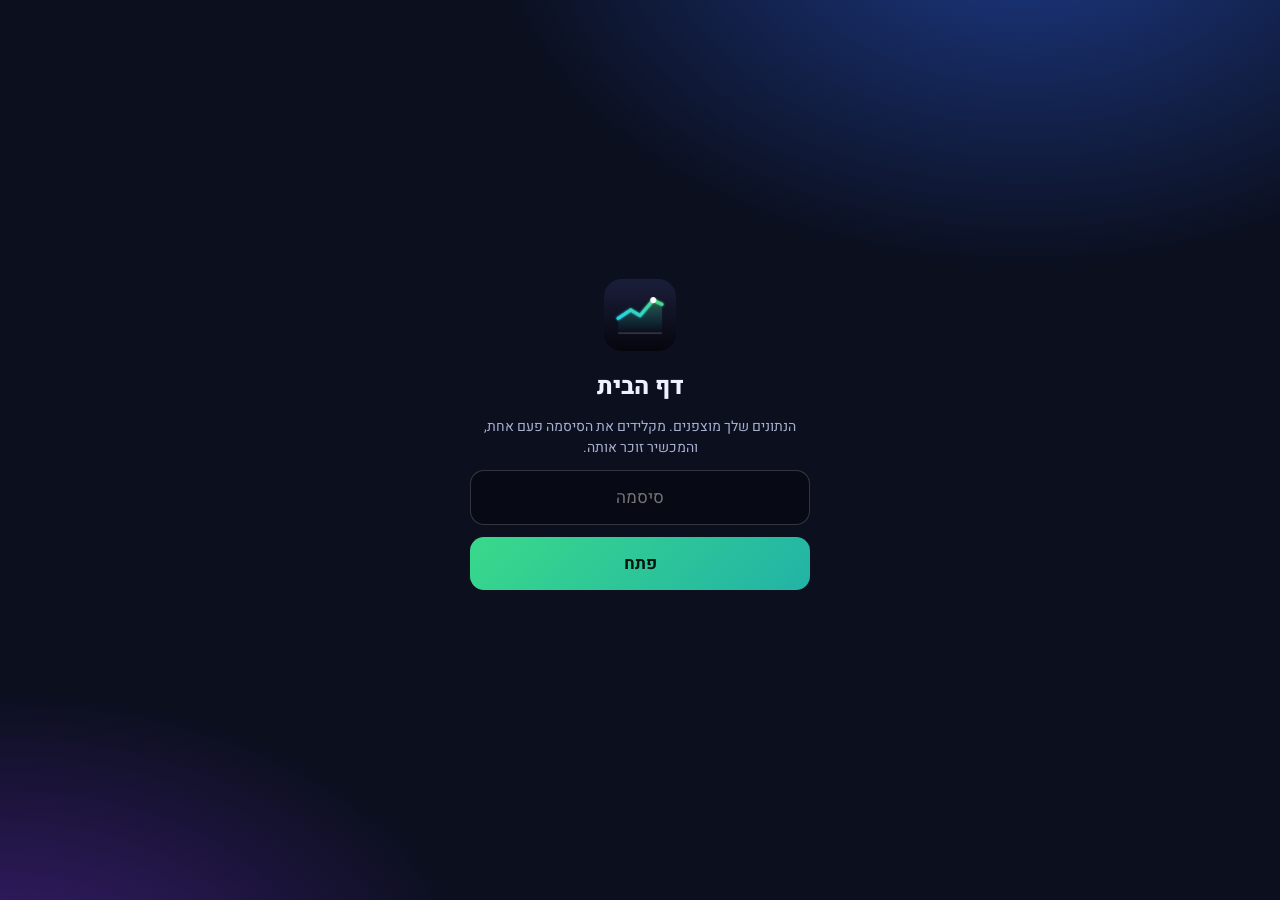
<file: index.html>
<!DOCTYPE html>
<html lang="he" dir="rtl">
<head>
<meta charset="utf-8">
<meta name="viewport" content="width=device-width, initial-scale=1, viewport-fit=cover">
<meta name="apple-mobile-web-app-capable" content="yes">
<meta name="mobile-web-app-capable" content="yes">
<meta name="apple-mobile-web-app-status-bar-style" content="black-translucent">
<meta name="apple-mobile-web-app-title" content="דף הבית">
<meta name="theme-color" content="#0b0f1e">
<title>דף הבית</title>
<link rel="manifest" href="manifest.webmanifest?v=3">
<link rel="apple-touch-icon" href="icons/app3-180.png?v=3">
<link rel="icon" type="image/png" href="icons/app3-192.png">
<link href="https://fonts.googleapis.com/css2?family=Heebo:wght@400;600;700;800&display=swap" rel="stylesheet">
<style>
*{box-sizing:border-box;-webkit-tap-highlight-color:transparent}
[hidden]{display:none!important}
html,body{margin:0;height:var(--app-h,100%);background:#0b0f1e;color:#EEF2FF;font-family:Heebo,system-ui,sans-serif;overflow:hidden;overscroll-behavior:none}
#probe{position:fixed;visibility:hidden;pointer-events:none;top:0;left:0;padding-top:env(safe-area-inset-top);padding-bottom:env(safe-area-inset-bottom)}
#frames{position:fixed;top:0;left:0;right:0;height:var(--app-h,100%)}
#frames iframe{position:absolute;inset:0;width:1px;min-width:100%;max-width:100%;height:100%;border:0;display:block;background:transparent;opacity:0;visibility:hidden;transition:opacity .28s ease,visibility 0s linear .28s}
#frames iframe.on{opacity:1;visibility:visible;transition:opacity .28s ease,visibility 0s}
nav{position:fixed;left:10px;right:10px;--gap:max(6px,calc(env(safe-area-inset-bottom) - 12px));top:calc(var(--app-h,100vh) - 52px - var(--gap));height:52px;
  display:flex;border-radius:22px;z-index:3;overflow:hidden;
  background:var(--nav-bg);border:1px solid var(--nav-line);box-shadow:0 8px 28px rgba(0,0,0,.18);
  -webkit-backdrop-filter:blur(22px) saturate(180%);backdrop-filter:blur(22px) saturate(180%);
  transition:background-color .35s ease,border-color .35s ease}
nav button{flex:1;min-width:0;border:0;background:none;color:var(--nav-fg);font:inherit;font-size:10px;white-space:nowrap;font-weight:600;display:flex;flex-direction:column;align-items:center;justify-content:center;gap:2px;cursor:pointer;transition:color .35s ease}
nav button svg{width:21px;height:21px}
nav button[aria-current=page]{color:var(--nav-on)}
body{--nav-bg:rgba(255,255,255,.62);--nav-line:rgba(15,23,42,.08);--nav-fg:#64748B;--nav-on:#2563EB;transition:background-color .35s ease}
body.t-home{background:#070A16;--nav-bg:rgba(22,27,52,.62);--nav-line:rgba(255,255,255,.10);--nav-fg:#8A93B5;--nav-on:#4ADE80}
body.t-portfolio{background:#F6F8FD;--nav-bg:rgba(255,255,255,.72);--nav-line:rgba(15,23,42,.08);--nav-fg:#64748B;--nav-on:#6366F1}
body.t-entry{background:#0a0e1a;--nav-bg:rgba(16,24,44,.55);--nav-line:rgba(255,255,255,.1);--nav-fg:#93a0c2;--nav-on:#ffd166}
body.t-lab{background:#0d0a1c;--nav-bg:rgba(24,16,52,.5);--nav-line:rgba(255,255,255,.1);--nav-fg:#9a92c4;--nav-on:#C9A8FF}
body.t-sectors{background:#0b0f0c;--nav-bg:rgba(20,34,16,.5);--nav-line:rgba(255,255,255,.1);--nav-fg:#93A198;--nav-on:#C3F53C}
body.t-sectors,body.t-map{background:#0b0f0c;--nav-bg:rgba(20,34,16,.5);--nav-line:rgba(255,255,255,.1);--nav-fg:#93A198;--nav-on:#C3F53C}
body.t-finance,body.t-journal{background:#EFFBF6;--nav-bg:rgba(232,250,243,.66);--nav-line:rgba(5,150,105,.16);--nav-fg:#5E8A7C;--nav-on:#059669}
body.t-finance,body.t-journal{background:#F6F9FC;--nav-bg:rgba(255,255,255,.72);--nav-line:rgba(15,30,61,.08);--nav-fg:#64748B;--nav-on:#0E9488}
/* Apple polish: softer glass tab bar */
html,body{font-family:-apple-system,BlinkMacSystemFont,"SF Pro Text","SF Hebrew",Heebo,system-ui,sans-serif;-webkit-font-smoothing:antialiased}
nav{border-radius:26px;border-width:.5px;box-shadow:0 1px 2px rgba(0,0,0,.06),0 10px 30px rgba(0,0,0,.12);
  -webkit-backdrop-filter:blur(30px) saturate(190%);backdrop-filter:blur(30px) saturate(190%)}
nav button{font-weight:500;letter-spacing:-.01em;transition:color .35s ease,transform .15s cubic-bezier(.2,.8,.2,1)}
nav button:active{transform:scale(.9)}
nav button[aria-current=page]{font-weight:600}
@media(prefers-color-scheme:dark){
}
#lock{position:fixed;inset:0;z-index:10;display:flex;align-items:center;justify-content:center;padding:24px;
  background:radial-gradient(900px 600px at 80% -10%,#1d3b8a 0%,transparent 60%),radial-gradient(800px 500px at 0% 110%,#3b1d72 0%,transparent 60%),#0b0f1e}
#lock[hidden]{display:none}
#lock form{width:100%;max-width:340px;display:flex;flex-direction:column;gap:12px;text-align:center}
#lock .ic{width:72px;height:72px;margin:0 auto 6px;border-radius:18px;display:block}
#lock h1{margin:0;font-size:24px;font-weight:800}
#lock p{margin:0;color:#A7B0D0;font-size:14px;line-height:1.5}
#lock input{font:inherit;font-size:17px;text-align:center;direction:ltr;padding:14px;border-radius:14px;border:1px solid rgba(255,255,255,.18);background:rgba(0,0,0,.3);color:#fff}
#lock button{font:inherit;font-size:17px;font-weight:700;padding:14px;border-radius:14px;border:0;background:linear-gradient(135deg,#39d98a,#22b3a6);color:#04170f;cursor:pointer}
#lock .err{color:#FF6B85;font-size:14px;min-height:1.4em}
#boot{position:fixed;inset:0;display:flex;align-items:center;justify-content:center;color:#8C97BA;font-size:14px;z-index:2}
/* Manual refresh: pull down at the top of a page, or long press a tab */
nav button{-webkit-touch-callout:none;-webkit-user-select:none;user-select:none}
#ptr{position:fixed;left:50%;top:0;z-index:5;width:40px;height:40px;margin-left:-20px;border-radius:50%;background:rgba(255,255,255,.92);
  box-shadow:0 4px 16px rgba(15,23,42,.18);display:flex;align-items:center;justify-content:center;opacity:0;pointer-events:none;
  transform:translateY(-50px);transition:transform .25s cubic-bezier(.2,.8,.2,1),opacity .2s}
#ptr svg{width:20px;height:20px;color:#4F46E5;transition:transform .1s linear}
#ptr.drag{transition:none}
#ptr.ready svg{color:#059669}
#ptr.spin{opacity:1}
#ptr.spin svg{animation:ptrspin .8s linear infinite}
@keyframes ptrspin{to{transform:rotate(360deg)}}
  #live{position:fixed;top:calc(env(safe-area-inset-top) + 6px);left:50%;transform:translateX(-50%);z-index:50;font:600 12px -apple-system,system-ui,sans-serif;padding:5px 12px;border-radius:999px;background:rgba(255,255,255,.92);color:#8a5a00;box-shadow:0 2px 10px rgba(0,0,0,.12);direction:rtl;white-space:nowrap}
  #live.ok{color:#0a7a45}
</style>
</head>
<body>
<div id="probe"></div>
<div id="boot">טוען…</div>
<div id="live" hidden></div>
<div id="frames"></div>
<div id="ptr" aria-hidden="true"><svg viewBox="0 0 24 24" fill="none" stroke="currentColor" stroke-width="2.4" stroke-linecap="round" stroke-linejoin="round"><path d="M21 12a9 9 0 1 1-2.64-6.36"/><path d="M21 3v6h-6"/></svg></div>

<nav id="nav" hidden>
  <button type="button" data-tab="home"><svg viewBox="0 0 24 24" fill="none" stroke="currentColor" stroke-width="2" stroke-linecap="round" stroke-linejoin="round"><path d="M3 10.5 12 3l9 7.5V20a1 1 0 0 1-1 1h-5v-6H9v6H4a1 1 0 0 1-1-1z"/></svg>בית</button>
  <button type="button" data-tab="portfolio"><svg viewBox="0 0 24 24" fill="none" stroke="currentColor" stroke-width="2" stroke-linecap="round" stroke-linejoin="round"><path d="M3 3v18h18"/><path d="m7 15 4-4 3 3 5-6"/></svg>התיק שלי</button>
  <button type="button" data-tab="lab"><svg viewBox="0 0 24 24" fill="none" stroke="currentColor" stroke-width="2" stroke-linecap="round" stroke-linejoin="round"><path d="M9 3h6"/><path d="M10 3v6L4.5 18.5A1.7 1.7 0 0 0 6 21h12a1.7 1.7 0 0 0 1.5-2.5L14 9V3"/><path d="M7.5 15h9"/></svg>המעבדה</button>
  <button type="button" data-tab="sectors"><svg viewBox="0 0 24 24" fill="none" stroke="currentColor" stroke-width="2" stroke-linecap="round" stroke-linejoin="round"><rect x="3" y="3" width="7" height="7" rx="1.5"/><rect x="14" y="3" width="7" height="7" rx="1.5"/><rect x="3" y="14" width="7" height="7" rx="1.5"/><rect x="14" y="14" width="7" height="7" rx="1.5"/></svg>סקטורים</button>
  <button type="button" data-tab="finance"><svg viewBox="0 0 24 24" fill="none" stroke="currentColor" stroke-width="2" stroke-linecap="round" stroke-linejoin="round"><rect x="2.5" y="6" width="19" height="13" rx="2.5"/><path d="M2.5 10h19"/><path d="M16 15h2.5"/></svg>כספים</button>
</nav>

<div id="lock" hidden>
  <form id="lockf" autocomplete="off">
    <img class="ic" src="icons/app3-192.png" alt="">
    <h1>דף הבית</h1>
    <p>הנתונים שלך מוצפנים. מקלידים את הסיסמה פעם אחת, והמכשיר זוכר אותה.</p>
    <input id="pass" type="password" placeholder="סיסמה" autocapitalize="off" autocorrect="off" spellcheck="false">
    <button type="submit">פתח</button>
    <div class="err" id="err"></div>
  </form>
</div>

<script src="js/core.js?v=15"></script>
<script>
(function () {
  var TABS = ['home', 'portfolio', 'lab', 'sectors', 'finance', 'map', 'entry', 'journal'];
  var BOOT = Date.now().toString(36);
  var PAGES = { home: 'home.html', portfolio: 'portfolio.html', lab: 'lab.html', sectors: 'sectors.html', finance: 'finance.html', map: 'map.html', entry: 'entry.html', journal: 'journal.html' };
  var frames = {}, current = null, dataP = null, lpFired = false;
  var $ = function (id) { return document.getElementById(id); };

  window.roy = {
    data: function () { return dataP; },
    tabs: TABS,
    go: function (tab, hash) { show(tab, hash || ''); }
  };

  var NAV_H = 52;
  /* Only the iPhone home-screen app needs the screen-height workaround; on a Mac (Dock app or browser) the window height is right */
  var standalone = navigator.standalone === true && navigator.maxTouchPoints > 0;
  function sizeApp() {
    /* iOS home-screen apps can report a viewport shorter than the screen; use the real screen height there */
    var h = window.innerHeight;
    if (standalone && screen && screen.height) {
      var land = window.innerWidth > window.innerHeight;
      h = land ? Math.min(screen.width, screen.height) : Math.max(screen.width, screen.height);
    }
    document.documentElement.style.setProperty('--app-h', h + 'px');
  }
  sizeApp();
  window.addEventListener('orientationchange', function () { setTimeout(function () { sizeApp(); insets(); }, 300); });
  function insets(f) {
    var cs = getComputedStyle($('probe')), top = parseFloat(cs.paddingTop) || 0, bot = parseFloat(cs.paddingBottom) || 0;
    var navBottom = Math.max(6, bot - 12), list = f ? [f] : TABS.map(function (t) { return frames[t]; }).filter(Boolean);
    list.forEach(function (fr) {
      try {
        var de = fr.contentDocument && fr.contentDocument.documentElement; if (!de) return;
        de.style.setProperty('--top-h', top + 'px');
        de.style.setProperty('--nav-h', (NAV_H + navBottom + 12) + 'px');
      } catch (e) {}
    });
  }
  window.addEventListener('resize', function () { sizeApp(); insets(); });
  /* Back after a long break (the iPhone keeps the app alive in the background): reload so data and pages are fresh */
  var hiddenAt = 0;
  document.addEventListener('visibilitychange', function () {
    if (document.hidden) { hiddenAt = Date.now(); return; }
    if (hiddenAt && Date.now() - hiddenAt > 10 * 60 * 1000) location.reload();
  });
  function frame(tab, hash) {
    var f = frames[tab];
    if (!f) { f = document.createElement('iframe'); f.title = tab; frames[tab] = f; f.addEventListener('load', function () { insets(f); pull(f); }); $('frames').appendChild(f); }
    if (!f.src || hash) f.src = PAGES[tab] + '?b=' + BOOT + (hash || '');
    return f;
  }
  function show(tab, hash) {
    if (TABS.indexOf(tab) === -1) tab = 'home';
    var f = frame(tab, hash);
    TABS.forEach(function (t) { if (frames[t]) frames[t].classList.toggle('on', t === tab); });
    document.querySelectorAll('nav button').forEach(function (b) {
      if (b.dataset.tab === (tab === 'map' ? 'sectors' : tab === 'entry' ? 'lab' : tab === 'journal' ? 'finance' : tab)) b.setAttribute('aria-current', 'page'); else b.removeAttribute('aria-current');
    });
    current = tab;
    document.body.className = 't-' + tab;
    insets(f);
    try { localStorage.setItem('roy-tab', tab); } catch (e) {}
    history.replaceState(null, '', '#' + tab);
  }
  document.querySelectorAll('nav button').forEach(function (b) {
    b.addEventListener('click', function () {
      if (lpFired) { lpFired = false; return; }
      if (b.dataset.tab === current) { try { frames[current].contentWindow.scrollTo({ top: 0, behavior: 'smooth' }); } catch (e) {} return; }
      show(b.dataset.tab);
    });
  });

  /* ---------- manual refresh ---------- */
  var refreshing = false, ptr = $('ptr'), TOP = function () { return (parseFloat(getComputedStyle($('probe')).paddingTop) || 0) + 10; };
  function refresh() {
    if (refreshing) return; refreshing = true;
    ptr.classList.remove('drag'); ptr.classList.add('spin'); ptr.style.transform = 'translateY(' + TOP() + 'px)';
    var done = function () { location.reload(); };
    Promise.race([Roy._sync.flush ? Roy._sync.flush() : Promise.resolve(), new Promise(function (r) { setTimeout(r, 1500); })]).then(done, done);
  }
  window.roy.refresh = refresh;
  /* Pull down at the top of the page */
  var PULL = 70;
  function pull(f) {
    var w, d; try { w = f.contentWindow; d = f.contentDocument; } catch (e) { return; }
    if (!w || !d || w.__pull) return; w.__pull = true;
    var y0 = null, dy = 0;
    var atTop = function () { return (w.scrollY || (d.scrollingElement && d.scrollingElement.scrollTop) || 0) <= 0; };
    w.addEventListener('touchstart', function (e) {
      if (refreshing || e.touches.length !== 1 || !atTop()) { y0 = null; return; }
      y0 = e.touches[0].clientY; dy = 0;
    }, { passive: true });
    w.addEventListener('touchmove', function (e) {
      if (y0 === null || refreshing) return;
      dy = (e.touches[0].clientY - y0) * 0.5;
      if (dy <= 4 || !atTop()) { ptr.style.opacity = 0; ptr.style.transform = 'translateY(-50px)'; return; }
      var p = Math.min(dy, PULL + 20);
      ptr.classList.add('drag'); ptr.classList.toggle('ready', dy >= PULL);
      ptr.style.opacity = Math.min(1, dy / PULL);
      ptr.style.transform = 'translateY(' + (TOP() - 50 + p) + 'px)';
      ptr.querySelector('svg').style.transform = 'rotate(' + Math.round(dy / PULL * 300) + 'deg)';
    }, { passive: true });
    var end = function () {
      if (y0 === null || refreshing) return; y0 = null;
      ptr.classList.remove('drag', 'ready');
      if (dy >= PULL) { ptr.style.opacity = 1; refresh(); }
      else { ptr.style.opacity = 0; ptr.style.transform = 'translateY(-50px)'; }
      dy = 0;
    };
    w.addEventListener('touchend', end, { passive: true });
    w.addEventListener('touchcancel', end, { passive: true });
  }
  /* Long press on a tab in the bottom bar: refresh (and land on that tab) */
  var lpT = null;
  document.querySelectorAll('nav button').forEach(function (b) {
    var cancel = function () { clearTimeout(lpT); lpT = null; };
    b.addEventListener('pointerdown', function () {
      lpFired = false; cancel();
      lpT = setTimeout(function () {
        lpFired = true;
        if (b.dataset.tab !== current) show(b.dataset.tab);
        refresh();
      }, 550);
    });
    ['pointerup', 'pointerleave', 'pointercancel'].forEach(function (ev) { b.addEventListener(ev, cancel); });
    b.addEventListener('contextmenu', function (e) { e.preventDefault(); });
  });

  /* Live data: if Google did not answer in time, show what is saved, keep trying, and refresh the pages once it answers */
  var liveTries = 0;
  function liveTag(txt, ok) {
    var t = $('live'); if (!t) return;
    t.textContent = txt; t.className = ok ? 'ok' : ''; t.hidden = !txt;
    if (ok) setTimeout(function () { t.hidden = true; }, 2500);
  }
  function retryLive(data) {
    if (data._live || liveTries >= 6) { if (!data._live) liveTag('אין חיבור לנתונים החיים. משוך למטה לרענון', false); return; }
    liveTries++;
    setTimeout(function () {
      Roy.load().then(Roy._sync.sync).then(function (fresh) {
        if (!fresh._live) return retryLive(fresh);
        dataP = Promise.resolve(fresh);
        BOOT = Date.now().toString(36);
        TABS.forEach(function (t) { var f = frames[t]; if (f && f.src) f.src = PAGES[t] + '?b=' + BOOT; });
        liveTag('נתונים חיים ✓', true);
      }, function () { retryLive(data); });
    }, 4000);
  }
  function start(data) {
    dataP = Promise.resolve(data);
    if (data && data._live === false) { liveTag('מתחבר לנתונים חיים…', false); retryLive(data); }
    $('lock').hidden = true; $('boot').hidden = true; $('nav').hidden = false;
    var first = location.hash.slice(1);
    if (TABS.indexOf(first) === -1) { try { first = localStorage.getItem('roy-tab') || 'home'; } catch (e) { first = 'home'; } }
    show(first);
  }
  function askPass(msg) {
    $('boot').hidden = true; $('lock').hidden = false; $('err').textContent = msg || '';
  }
  $('lockf').addEventListener('submit', function (e) {
    e.preventDefault();
    var p = $('pass').value; if (!p.trim()) return;
    $('err').textContent = 'בודק…';
    Roy.unlock(p).then(Roy._sync.sync).then(start, function () { $('err').textContent = 'הסיסמה לא נכונה. נסה שוב.'; });
  });

  /* The home-screen app can stay in memory for hours: after a minute in the background, reload so the data is fresh */
  var hiddenAt = 0;
  document.addEventListener('visibilitychange', function () {
    if (document.hidden) { hiddenAt = Date.now(); return; }
    if (hiddenAt && Date.now() - hiddenAt > 60000 && dataP) location.reload();
  });

  if (!Roy.hasKey()) askPass();
  else Roy.load().then(Roy._sync.sync).then(start, function (e) {
    if (String(e && e.message).indexOf('bundle') === 0) { $('boot').textContent = 'אין חיבור לאינטרנט. נסה שוב בעוד רגע.'; return; }
    Roy.forget(); askPass('צריך להקליד את הסיסמה מחדש.');
  });
})();
</script>
</body>
</html>
</file>
<file: apple.css>
/* Shared Apple-style layer for every page in the app.
   Loaded last in each page's <head>, so it refines each page's own look
   (colors stay per page) without changing structure. */

body{font-family:-apple-system,BlinkMacSystemFont,"SF Pro Text","SF Hebrew",Heebo,system-ui,sans-serif;
  -webkit-font-smoothing:antialiased;-moz-osx-font-smoothing:grayscale;font-variant-numeric:tabular-nums}
input,select,textarea,button{font-family:inherit}
:root{--font-anthropic-sans:-apple-system,BlinkMacSystemFont,"SF Pro Text","SF Hebrew",Heebo,system-ui,sans-serif;--font-anthropic-serif:var(--font-anthropic-sans)}

/* Headings: one typographic voice everywhere */
h1{font-weight:700!important;letter-spacing:-.025em;text-shadow:none!important}
h2,h3{letter-spacing:-.015em}

/* Touch feedback on every control */
button,summary,a.t,.strip a,[role=tab]{transition:transform .15s cubic-bezier(.2,.8,.2,1),opacity .15s,background-color .25s,color .25s,box-shadow .25s}
button:active,summary:active,a.t:active,.strip a:active,[role=tab]:active{transform:scale(.96)}

/* Inputs: soft focus ring instead of a hard outline */
input:focus,select:focus,textarea:focus{outline:none;box-shadow:0 0 0 3px rgba(10,132,255,.25)}

/* Hidden scrollbars on horizontal strips, smooth momentum */
*{scrollbar-width:none}
*::-webkit-scrollbar{display:none}

/* ===== Per page: same rules, each page keeps its own colors ===== */

/* Finance (light, green accent) */
body[data-tab=finance] .km-card{border:0;border-radius:22px;box-shadow:0 1px 2px rgba(11,59,46,.04),0 8px 26px rgba(5,150,105,.09)}
body[data-tab=finance] .km-head{border-radius:0 0 32px 32px;background:linear-gradient(170deg,#06705A 0%,#0F9F7A 60%,#3CC9A3 100%)}
body[data-tab=finance] .km-seg{border:0;background:rgba(118,118,128,.10);border-radius:9px;padding:2px}
body[data-tab=finance] .km-seg button{border-radius:7px;padding:5px 14px;font-weight:500}
body[data-tab=finance] .km-seg button.on{background:#fff!important;color:var(--color-fg)!important;box-shadow:0 1px 3px rgba(0,0,0,.08),0 3px 8px rgba(0,0,0,.06)!important;font-weight:600}
body[data-tab=finance] .km-line,body[data-tab=finance] .km-item,body[data-tab=finance] .km-rel,body[data-tab=finance] .km-goal{border-top-width:.5px}
body[data-tab=finance] .km-big{font-weight:700!important;letter-spacing:-.02em}
body[data-tab=finance] .km-bar{height:6px;border-radius:3px;background:rgba(118,118,128,.14)}
body[data-tab=finance] .km-pill{border:0;background:rgba(118,118,128,.12)}
body[data-tab=finance] .km-pill.last{background:rgba(192,138,0,.12)}

/* Portfolio (light, blue accent) */
body[data-tab=portfolio] .pf .card{border:0;border-radius:22px;box-shadow:0 1px 2px rgba(17,24,39,.04),0 8px 26px rgba(17,24,39,.07)}
body[data-tab=portfolio] .pf .tabs{background:rgba(118,118,128,.12);border-radius:10px;padding:2px;gap:0}
body[data-tab=portfolio] .pf .tabs button{border-radius:8px;font-weight:500}
body[data-tab=portfolio] .pf .tabs button[aria-selected=true]{box-shadow:0 1px 3px rgba(0,0,0,.08),0 3px 8px rgba(0,0,0,.06);font-weight:600}

/* Lab (dark, purple accent) */
body[data-tab=lab] .panel{border:.5px solid rgba(255,255,255,.12);border-radius:22px;background:rgba(255,255,255,.05);
  -webkit-backdrop-filter:blur(20px) saturate(160%);backdrop-filter:blur(20px) saturate(160%)}
body[data-tab=lab] .seg{border-radius:10px}

/* Sectors (dark, lime accent) */
body[data-tab=sectors] .bar{border:.5px solid rgba(255,255,255,.12);border-radius:20px;
  -webkit-backdrop-filter:blur(24px) saturate(170%);backdrop-filter:blur(24px) saturate(170%)}
body[data-tab=sectors] .row{border:.5px solid rgba(255,255,255,.10);border-radius:16px}
</file>
